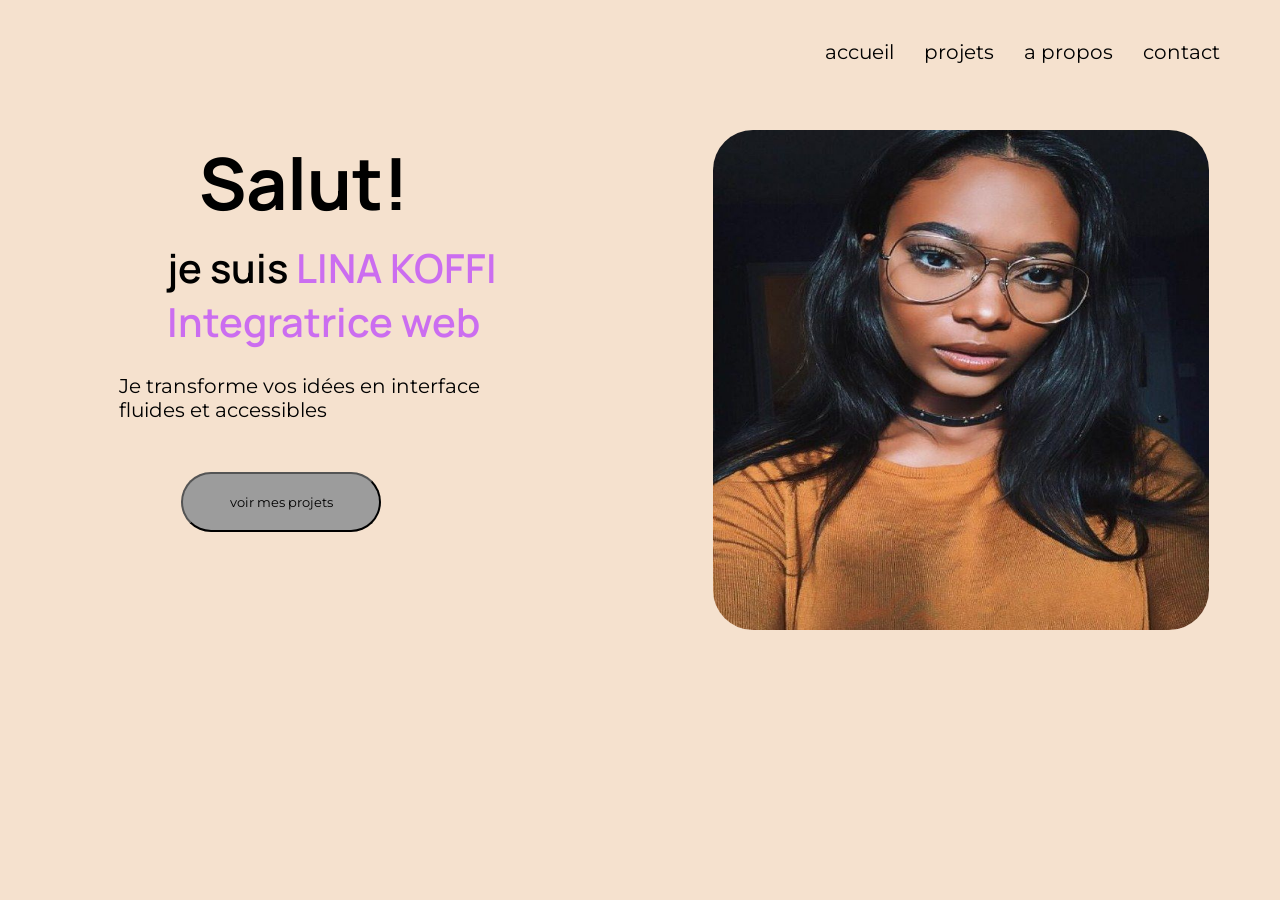
<file: index.html>
<!DOCTYPE html>
<html lang="en">
<head>
    <meta charset="UTF-8">
    <meta name="viewport" content="width=device-width, initial-scale=1.0">
    <title>Document</title>
    <link rel="stylesheet" href="style/main.css">
    <link rel="stylesheet" href="style/pages/accuiel.css">
</head>
<body>
    <header>
        <nav class="navigation">
            <ul>
                <li> <a href="accueil.html"> accueil</a></li>
                <li><a href="projet.html"> projets</a></li>
                <li><a href="propos.html"> a propos</a></li>
                <li><a href="contact.html"> contact</a></li>
            </ul>
        </nav>
    </header>
    <main>
        <section class="introduction">
          <div class="presentation">
             <div><h1> Salut!</h1></div>
             <div><h2>je suis <span>LINA KOFFI</span></h2></div>
             <div><h2> <span>Integratrice web</h2></div></span>
             <div><p class="paragraphe">Je transforme vos idées en interface fluides et accessibles</p></div>
            <button class="projet"><a href="projet.html">voir mes projets </a> </button>
         </div>
            <img class="profil" src="image/image1.jpg" alt="">
             
        </section>
    </main>
</body>
</html>
</file>
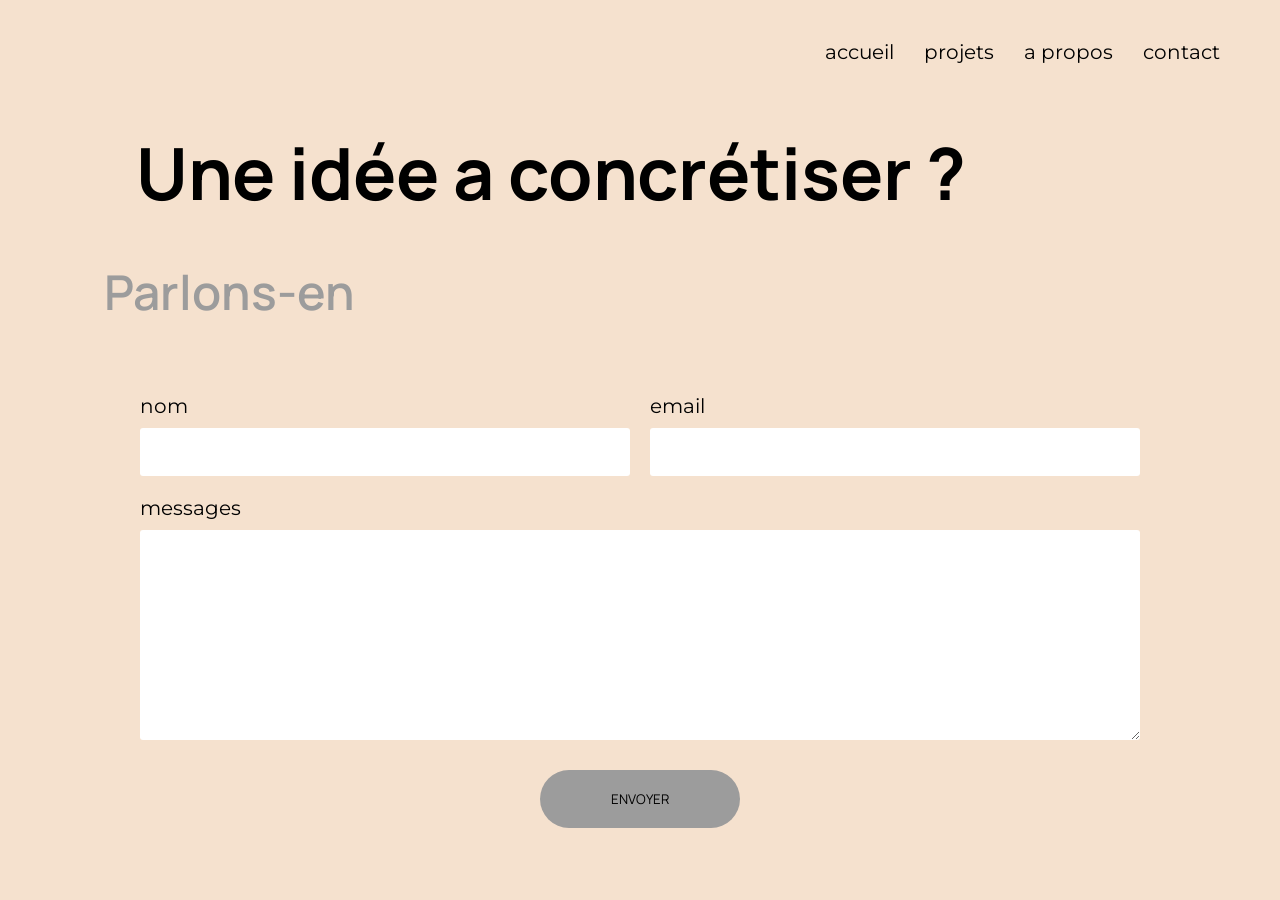
<file: contact.html>
<!DOCTYPE html>
<html lang="en">
<head>
    <meta charset="UTF-8">
    <meta name="viewport" content="width=device-width, initial-scale=1.0">
    <title>Document</title>
    <link rel="stylesheet" href="style/main.css">
</head>
<body>
    <header>
        <nav class="navigation">
            <ul>
                <li> <a href="accueil.html"> accueil</a></li>
                <li><a href="projet.html"> projets</a></li>
                <li><a href="propos.html"> a propos</a></li>
                <li><a href="contact.html"> contact</a></li>
            </ul>
        </nav>
        <main>
            <div class="idée">
                <h1>Une idée a concrétiser ?</h1>
                <h2>Parlons-en</h2>
            </div>
            <section class="formulaire">
                <form  method="get" action="##"> 
                   <div class="non-email ">
                       <div class="nom">
                         <label for="nom">nom</label>
                         <input type="text" name="nom" id="nom">
                      </div>
                      <div class="nom">
                         <label for="email">email</label>
                         <input type="email" name="email" id="email">
                      </div>
                  </div>
                  <label for="messages">messages</label>
                  <textarea name="messages" id="messages" rows="10"></textarea>
                  <input type="submit" value="ENVOYER" class="envoyer"  >
                </form>
            </section>
        </main>
    </header>
</body>
</html>
</file>
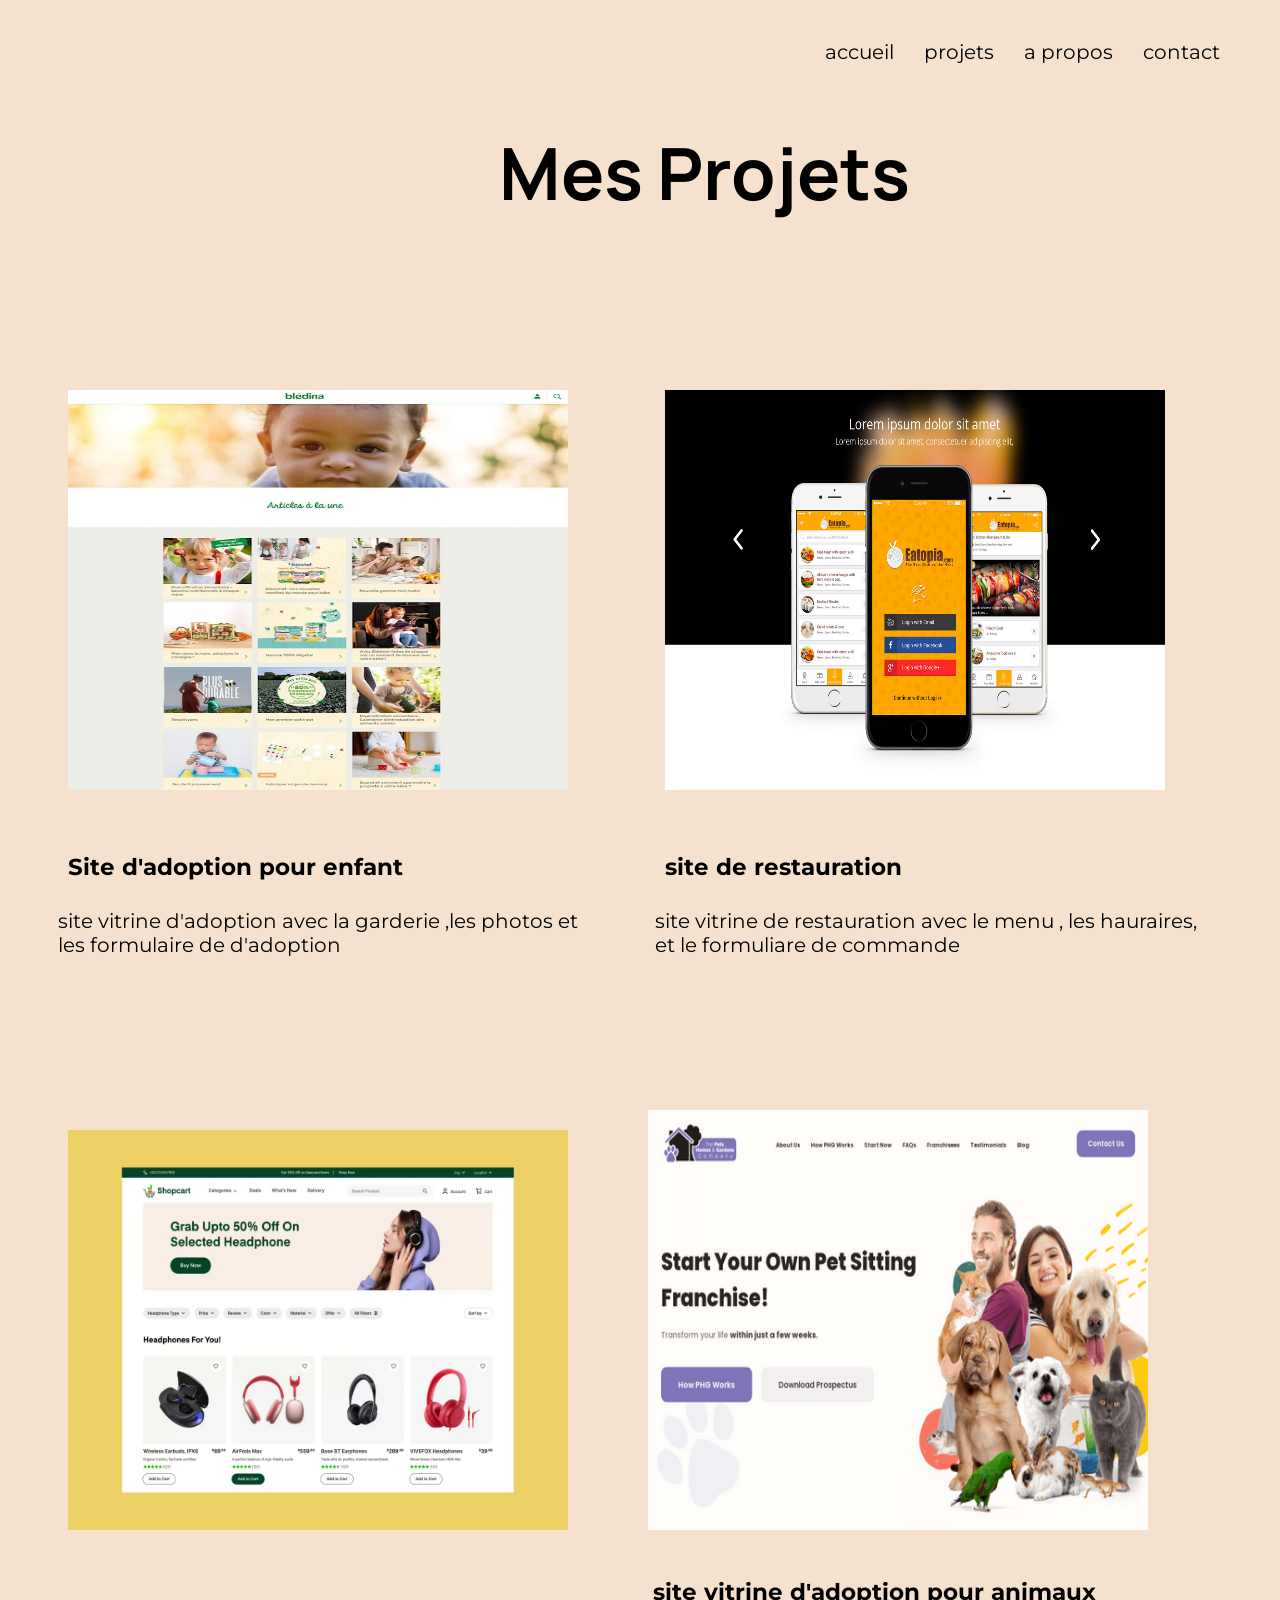
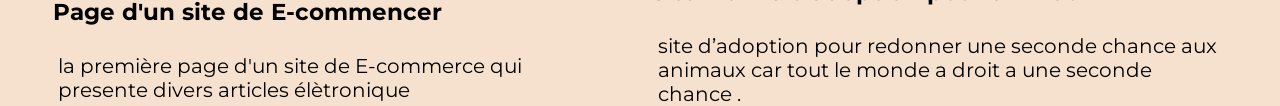
<file: projet.html>
<!DOCTYPE html>
<html lang="en">
<head>
    <meta charset="UTF-8">
    <meta name="viewport" content="width=device-width, initial-scale=1.0">
    <title>Document</title>
    <link rel="stylesheet" href="style/main.css">
</head>
<body>
    <header>
       <nav class="navigation">
            <ul>
                <li> <a href="accueil.html"> accueil</a></li>
                <li><a href="projet.html"> projets</a></li>
                <li><a href="propos.html"> a propos</a></li>
                <li><a href="contact.html"> contact</a></li>
            </ul>
        </nav>
    </header>
    <main>
        <div class="Projets"> <h1>Mes Projets</h1></div>
        <section class="proposition">
            <div class="propositions">
              <div class="propositions-1" >
                 <img src="image/image3.jpg" alt=""> 
                 <h3>Site d'adoption pour enfant</h3>
                 <p>site vitrine d'adoption avec la garderie ,les photos et les formulaire de d'adoption</p>
              </div>
              <div class="propositions-2">
                <img src="image/image4.jpg" alt="">
                <h3>site de restauration</h3>
                <p>site vitrine de restauration avec le menu , les hauraires, et le formuliare de commande</p>
              </div>
           </div>
           <div>
        </section>
        <section class="CAS">
            <div class="partie2">
                <div class="cas-1">
                    <img src="image/image2.webp" alt="">
                    <h3>Page d'un site de E-commencer</h3>
                    <p>la première page d'un site de E-commerce qui presente divers articles élètronique</p>
                </div>
                <div class="cas-2">
                    <img src="image/image6.png" alt="">
                    <h3>site vitrine d'adoption pour animaux</h3>
                    <p>site d’adoption pour redonner une seconde chance aux animaux car tout le monde a droit a une seconde chance .</p>
                </div>
            </div>
        </section>
       
        
    </main>
</body>
</html>
</file>
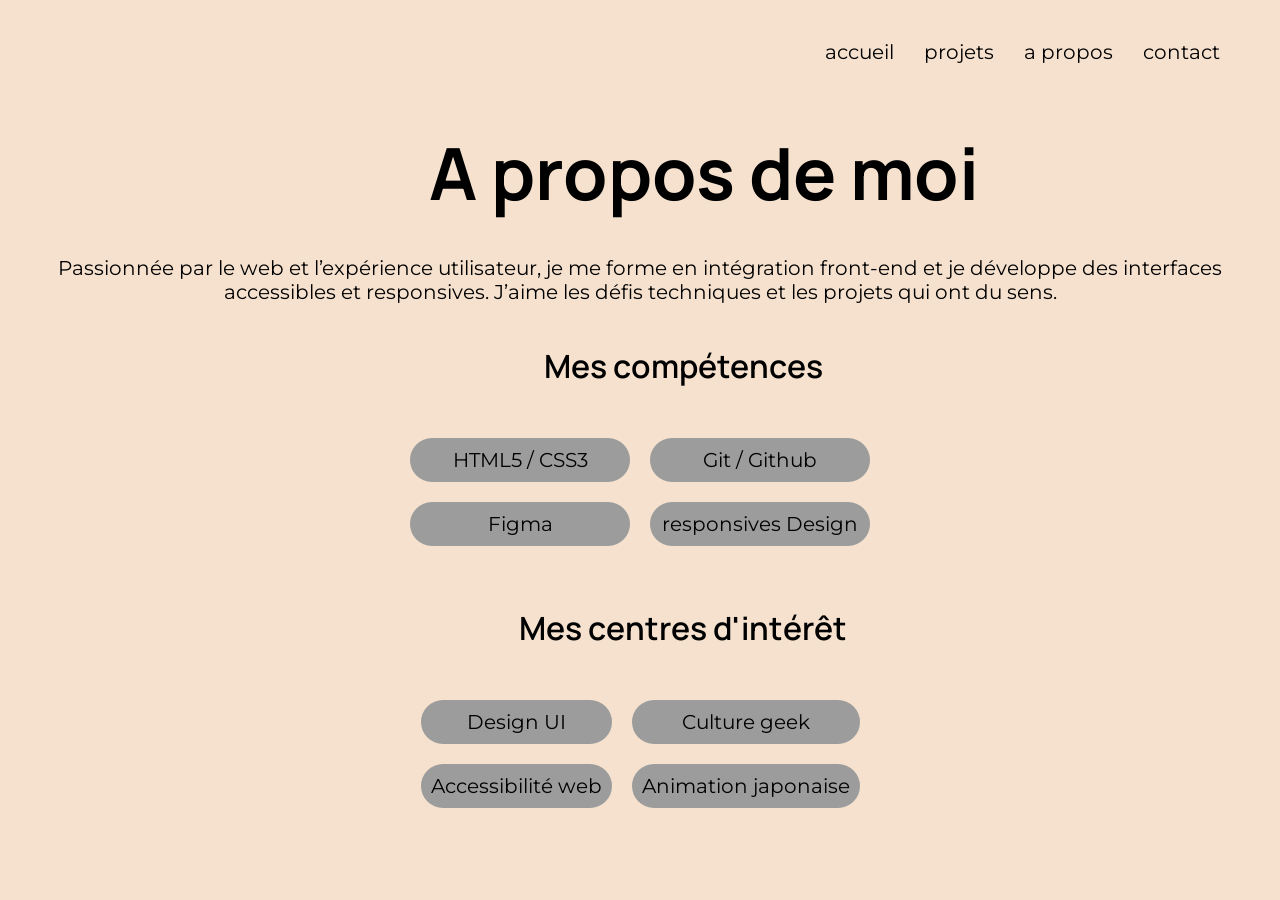
<file: propos.html>
<!DOCTYPE html>
<html lang="en">
<head>
    <meta charset="UTF-8">
    <meta name="viewport" content="width=device-width, initial-scale=1.0">
    <title>Document</title>
    <link rel="stylesheet" href="style/main.css">
    <link rel="stylesheet" href="style/pages/propos.css">
</head>
<body>
    <header>
       <nav class="navigation">
            <ul>
                <li> <a href="accueil.html"> accueil</a></li>
                <li><a href="projet.html"> projets</a></li>
                <li><a href="propos.html"> a propos</a></li>
                <li><a href="contact.html"> contact</a></li>
            </ul>
        </nav>
    </header>
    <main class="contenue">
        <section class="definition">
           <div>
              <h1>A propos de moi</h1>
              <p>Passionnée par le web et l’expérience utilisateur, je me forme en intégration front-end et
                je développe des interfaces accessibles et responsives. J’aime les défis techniques et les
                projets qui ont du sens.</p>
           </div> 
        </section>
        <section class="compétences">
           <h2>Mes compétences</h2>
           <div class="compétence">
              <div>
                  <p>HTML5 / CSS3</p>
                  <p>Figma</p>
              </div>
              <div>
                  <p>Git / Github</p>
                  <p>responsives Design</p>
              </div>
           </div>
        </section>
        <section class="centres">
            <h2>Mes centres d'intérêt</h2>
            <div class="centre">
                <div>
                  <p> Design UI</p>
                  <p> Accessibilité web</p>
                </div>
                <div>
                    <p> Culture geek  </p>
                  <p>Animation japonaise</p>
                </div>
            </div>
        </section>
    </main>
</body>
</html>
</file>
<file: style/main.css>
@import url('https://fonts.googleapis.com/css2?family=Montserrat:wght@400;600&family=Bebas Neue:wght@400;600&display=swap');
@import url("https://fonts.googleapis.com/css2?family=Bebas+Neue&family=Island+Moments&family=Italianno&family=Manrope:wght@200..800&family=Montserrat:ital,wght@0,100..900;1,100..900&display=swap");




/* Pages */
@import 'pages/accuiel.css';
@import 'pages/projets.css';
@import 'pages/contact.css';
@import 'pages/propos.css';


/*  module*/
@import'module/appBar.css';


/* Design System */
:root {
    /* couleurs */
    --noire:#0000;
    --beige:#F5E1CE;
    --gris:#9C9C9C;
    --violet:#CB6DF0;



    /* text configuration */
    --header-font:'Montserrat';
    --body-font:'Montserrat';
    --body-highlight-font:'Manrope';
    --logo-font:'island moments';

    --body-font-weight: 400;
    --body-highlight-font-weight: 600;
    --header-font-weight: 400;


    --body-font-size: 1.25rem;
    --body-highlight-font-size: 1.25rem;
    --header-font-size: 4.5rem;



    --body-line-height: 1.5rem;
    --body-highlight-line-height: 1.5rem;
    --header-line-height: 5.375rem;
    --title-line-height: 1.75rem;
    
}

body{
    background-color: var(--beige);
    font-family: var(--body-font);
    font-weight: var(--body-font-weight);
    font-size: var(--body-font-size);
    color: var(--noire);
    line-height: var(--body-line-height);

}

h1{
    color:var(--noire);
    font-family: var(--body-highlight-font);
    font-size: var(--header-font-size);
    line-height: var(--header-line-height);
}
h2{
    color: var(--noire);
    font-family: var(--body-highlight-font);
    font-weight: var(--body-highlight-font-weight);
    font-size: var(--body-highlight-font-size);
}
</file>
<file: style/pages/accuiel.css>
@import url('../main.css');
:root {
    /* couleurs */
    --couleur-noire:#0000;
    --beige:#F5E1CE;
    --gris:#9C9C9C;
    --violet:#CB6DF0;
}

p{
    color: #000;
}

.introduction{
    display: flex;
    flex-direction: row;
    width: 90%;
    align-items: flex-start;
    margin: auto;
    margin-top: 80px;
    gap: 25px;
    
}
.introduction h1{
    margin-bottom: 10px;
    color: #000;
}
.introduction h2{
    color: #000;
    margin-top: 20px;

}
.introduction p{
    width: 60%;
    margin-left: 3rem;
    margin-top: 30px;
}
.presentation{
    margin-top:0px;
    display: flex;
    flex-direction: column;
}
.projet{
    width: 200px;
    margin: 110px;
    margin-top: 30px;
    border-radius: 50px;
    background-color: var(--gris);
    padding: 20px 30px;
    color: #000;
   
}
.projet a{
    color:#000;
    font-family:'montserrat';
    text-decoration: none;
}
.profil{
   
    height: 500px;
    width: 500px;
    border-radius: 40px;
    margin-top: 50px;
    
}
.projet:hover{
    background-color: #000;
}
.projet a:hover{
    color: white;
}
h1{
    color: var(--couleur-noire);
    margin-left: 8rem;
    margin-bottom: 4rem;
    
}
h2{
    color: var(--noire);
    margin: 10px;
    margin-left: 6rem;
    font-size: 2.5rem;
}
span{
    color: var(--violet);
}
.paragraphe{
    margin-left: 2rem;
    margin-top: 20px;
    
}
@media screen and (max-width: 996px) {
    .introduction {
      flex-direction: column;
      align-items: center;
      justify-content: center;
    }
  
    .introduction div {
      padding-right: 0;
      text-align: center;
      order: 2;
    }
  
    .introduction img {
      order: 1;
      margin-bottom: 10px;
      width: 100%;
    }
  
    .image {
      padding: 20px;
    }
  
    .image div {
      flex-direction: column;
    }
  }
</file>
<file: style/pages/propos.css>
@import url('../main.css');
:root {
    /* couleurs */
    --noire:#000;
    --beige:#F5E1CE;
    --gris:#9C9C9C;
    --violet:#CB6DF0;
}
.contenue{
    width: 100%;
    text-align: center;
}
.contenue h1{
    color: black;
    margin-bottom: 40px;
    margin-top: 130px;
}
.contenue p{
    display: flex;
    justify-content: center;
    align-items: center;
}
.compétences h2{
    color: black;
    font-size: 2rem;
    margin-top: 50px;
    margin-bottom: 40px;
}
.compétences p{
    border-radius: 30px;
    background-color: var(--gris);
    width: 10em;
    padding: 10px;

}
.compétences p:hover{
    color: white;
    background-color: #000;
}
 .compétence {
    display: flex;
    justify-content: center;
    align-items: center;
    gap: 20px;
}
.centres h2{
    color: #000;
    font-size: 2rem;
    margin-top: 50px;
    margin-bottom: 40px;
}
.centres p{
    border-radius: 30px;
    background-color: var(--gris);
    padding: 10px;
    
}
.centre{
     display: flex;
    justify-content: center;
    align-items: center;
    gap: 20px;
}
.centre p:hover{
    color: white;
    background-color: #000;
}
</file>
